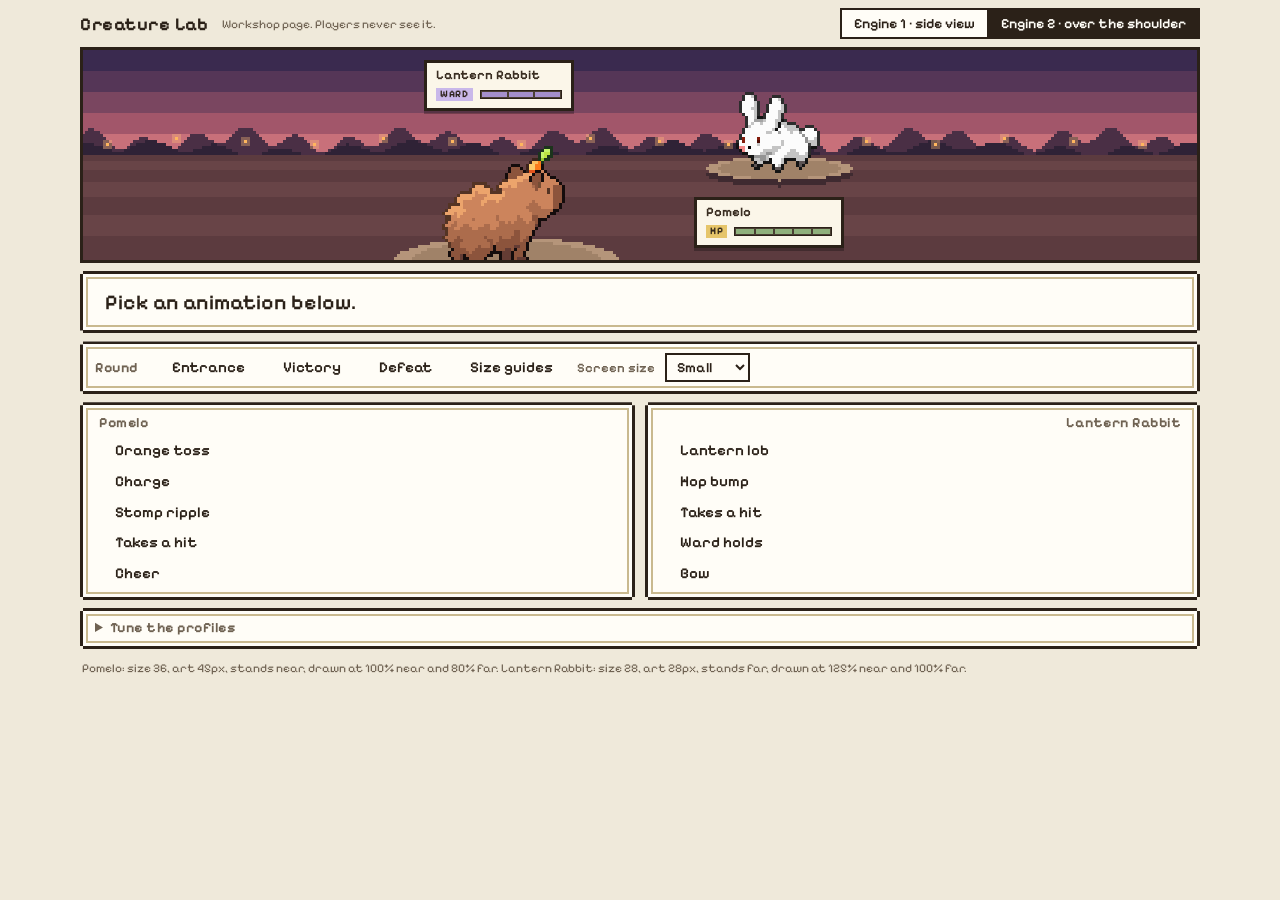
<file: lab.html>
<!DOCTYPE html>
<html lang="en">
<head>
<meta charset="utf-8" />
<meta name="viewport" content="width=device-width, initial-scale=1" />
<meta name="robots" content="noindex, nofollow" />
<title>Creature Lab · ScoreQuest</title>
<!-- A workshop page, not linked from the site: play every battle animation of every creature,
     in both engines, and tune a creature's size profile. Engine 1 = js/clash-arena.js (the live
     side-view fight). Engine 2 = js/battle2.js (over the shoulder), creatures from data/creatures.js. -->
<link rel="stylesheet" href="css/clash.css?v=b20261119p" />
<link rel="stylesheet" href="css/battle2.css?v=b20261119p" />
<style>
@font-face { font-family: 'Pixelify Sans'; font-weight: 400; font-display: swap; src: url('assets/fonts/pixelify-sans-latin-400-normal.woff2') format('woff2'); }
@font-face { font-family: 'Pixelify Sans'; font-weight: 600; font-display: swap; src: url('assets/fonts/pixelify-sans-latin-600-normal.woff2') format('woff2'); }
@font-face { font-family: 'Pixelify Sans'; font-weight: 700; font-display: swap; src: url('assets/fonts/pixelify-sans-latin-700-normal.woff2') format('woff2'); }
* { box-sizing: border-box; }
.lab { --rim: #c9b98f; margin: 0; background: var(--bg); color: var(--ink); font: 16px/1.5 var(--serif); padding: 8px 16px 20px; }
@media (prefers-color-scheme: dark) { .lab:not([data-theme="light"]) { --rim: #5a4f3c; } }
.wrap { max-width: 1120px; margin: 0 auto; display: flex; flex-direction: column; gap: 8px; }
.head { display: flex; flex-wrap: wrap; align-items: center; gap: 8px 14px; font-family: var(--pixel); }
.head h1 { font: 700 18px var(--pixel); margin: 0; letter-spacing: .5px; }
.head small { color: var(--muted); font-size: 12px; }
.seg { display: flex; margin-left: auto; border: 2px solid var(--frame); }
.seg button { font: 600 14px var(--pixel); padding: 5px 12px; background: var(--card); color: var(--ink); border: 0; cursor: pointer; }
.seg button + button { border-left: 2px solid var(--frame); }
.seg button[aria-pressed="true"] { background: var(--ink); color: var(--card); }
.view { display: flex; flex-direction: column; gap: 8px; }
.view[hidden] { display: none; }
/* the battle stays pinned to the top, so the creatures are always in view */
.lab .b2-scene, .lab .lay.stage .screen.wide { position: sticky; top: 0; z-index: 3; }
.lab .lay.stage { padding: 0; gap: 8px; }
.lab .lay.stage .screen.wide { width: 100%; margin: 0; }
.lab .lay.stage .plate.me .row { display: none; }

/* the framed box: dark frame, a gap, an inner rim, pixel-notched corners */
.box { position: relative; background: var(--card); border: 3px solid var(--frame);
  box-shadow: inset 0 0 0 3px var(--card), inset 0 0 0 5px var(--rim);
  clip-path: polygon(0 3px, 3px 3px, 3px 0, calc(100% - 3px) 0, calc(100% - 3px) 3px, 100% 3px, 100% calc(100% - 3px), calc(100% - 3px) calc(100% - 3px), calc(100% - 3px) 100%, 3px 100%, 3px calc(100% - 3px), 0 calc(100% - 3px)); }
.dialog { padding: 14px 22px 13px; }
.dialog .say { font: 600 clamp(15px, 2vw, 21px)/1.4 var(--pixel); margin: 0; min-height: 1.4em; }
.typing::after { content: ""; display: inline-block; width: .55em; height: 1em; margin-left: 3px; background: currentColor; vertical-align: -0.12em; animation: blink .5s steps(2) infinite; }
@keyframes blink { 50% { opacity: 0; } }
.pads { display: grid; grid-template-columns: minmax(0, 1fr) minmax(0, 1fr); gap: 8px 10px; }
.round { grid-column: 1 / -1; display: flex; flex-wrap: wrap; align-items: center; gap: 4px 6px; padding: 8px 12px; }
.round h2, .pad h2 { font: 700 14px var(--pixel); letter-spacing: .5px; margin: 0; color: var(--muted); }
.round h2 { margin-right: 6px; }
.round .an { width: auto; }
.round select { font: 600 14px var(--pixel); padding: 3px 6px; background: var(--card); color: var(--ink); border: 2px solid var(--frame); margin-left: 4px; }
.round label { font: 600 13px var(--pixel); color: var(--muted); margin-left: 8px; }
.pad { padding: 9px 10px 8px; display: flex; flex-direction: column; gap: 1px; }
.pad h2 { margin: 0 0 3px 6px; }
.pad.right h2 { text-align: right; margin: 0 6px 3px 0; }
.an { display: flex; align-items: center; gap: 5px; width: 100%; text-align: left; padding: 4px 8px 4px 4px; background: transparent; color: var(--ink);
  border: 2px solid transparent; font: 600 15px/1.25 var(--pixel); cursor: pointer; }
.an .cur { width: 11px; font-size: 12px; visibility: hidden; flex: none; }
.an:hover:not(:disabled) .cur, .an:focus-visible .cur { visibility: visible; animation: blink .8s steps(2) infinite; }
.an.on { background: var(--pick); border-color: var(--pick-line); } .an.on .cur { visibility: visible; animation: none; }
.an:disabled { cursor: default; color: var(--muted); } .an.on:disabled { color: var(--ink); }
.an:focus-visible, .seg button:focus-visible, .tune input:focus-visible, select:focus-visible { outline: 3px solid var(--pick-line); outline-offset: 2px; }
.note { font: 400 12px/1.5 var(--pixel); color: var(--muted); margin: 2px 2px 0; }

/* tuning: each creature's profile numbers, live */
.tune { grid-column: 1 / -1; padding: 8px 12px 10px; font-family: var(--pixel); }
.tune summary { font: 700 14px var(--pixel); color: var(--muted); letter-spacing: .5px; cursor: pointer; }
.tune .rows { display: grid; grid-template-columns: minmax(0, 1fr) minmax(0, 1fr); gap: 8px 18px; margin-top: 8px; }
.tune fieldset { border: 0; margin: 0; padding: 0; min-width: 0; display: flex; flex-wrap: wrap; align-items: center; gap: 5px 10px; }
.tune legend { font: 700 14px var(--pixel); padding: 0; margin-bottom: 4px; }
.tune label { font: 600 12px var(--pixel); color: var(--muted); display: flex; align-items: center; gap: 4px; }
.tune input { width: 58px; font: 600 14px var(--pixel); padding: 2px 4px; background: var(--card); color: var(--ink); border: 2px solid var(--line); }
.tune .copy { font: 600 13px var(--pixel); padding: 3px 9px; background: var(--ink); color: var(--card); border: 0; cursor: pointer; }
.tune textarea { width: 100%; grid-column: 1 / -1; font: 12px/1.4 ui-monospace, monospace; background: var(--card); color: var(--ink); border: 2px solid var(--line); padding: 6px; }
@media (max-width: 760px) { .tune .rows { grid-template-columns: 1fr; } }
@media (max-width: 560px) { .dialog { padding: 12px 14px; } .an { font-size: 14px; } .round { padding: 6px 8px; } }
</style>
</head>
<body class="sq-clash lab">
<div class="wrap">
  <div class="head">
    <h1>Creature Lab</h1><small>Workshop page. Players never see it.</small>
    <div class="seg" role="group" aria-label="Battle engine">
      <button type="button" id="eng1" aria-pressed="false">Engine 1 · side view</button>
      <button type="button" id="eng2" aria-pressed="true">Engine 2 · over the shoulder</button>
    </div>
  </div>

  <!-- ============ Engine 2: over the shoulder (js/battle2.js) ============ -->
  <div class="view" id="view2">
    <div id="scene2" aria-hidden="true"></div>
    <div class="box dialog" aria-live="polite"><p class="say" id="say2">Pick an animation below.</p></div>
    <div class="pads" id="pads2">
      <div class="box round"><h2>Round</h2><span id="round2"></span>
        <button class="an" type="button" id="guides" aria-pressed="false"><span class="cur">&#9654;</span>Size guides</button>
        <label for="zoom2">Screen size</label><select id="zoom2"><option value="3">Small</option><option value="4">Medium</option><option value="5">Large</option></select></div>
      <div class="box pad"><h2 id="nameNear">Pomelo</h2><div id="near2"></div></div>
      <div class="box pad right"><h2 id="nameFar">Lantern Rabbit</h2><div id="far2"></div></div>
      <details class="box tune" id="tune">
        <summary>Tune the profiles</summary>
        <div class="rows" id="tuneRows"></div>
      </details>
    </div>
    <p class="note" id="prof"></p>
  </div>

  <!-- ============ Engine 1: the live side-view fight (js/clash-arena.js) ============ -->
  <div class="view" id="view1" hidden>
    <div class="lay stage">
      <div class="screen wide" id="screen" data-wide>
        <canvas id="cx-cv" aria-hidden="true"></canvas>
        <div class="plate me"><div class="nm"><span>Pomelo</span></div></div>
        <div class="plate boss"><div class="nm"><span id="cx-boss"></span></div>
          <div class="row"><span class="lbl">WARD</span><span class="bar ward" id="cx-ward" role="img"></span></div></div>
      </div>
    </div>
    <div class="box dialog" aria-live="polite"><p class="say" id="cx-log">Pick an animation below.</p></div>
    <div class="pads" id="pads1">
      <div class="box round"><h2>Round</h2>
        <button class="an" type="button" data-e1="enter"><span class="cur">&#9654;</span>Entrance</button>
        <button class="an" type="button" data-e1="win"><span class="cur">&#9654;</span>Victory</button>
        <button class="an" type="button" data-e1="shrug"><span class="cur">&#9654;</span>Shake it off</button>
        <label for="critter1">Critter</label><select id="critter1"></select>
        <label for="biome1">Backdrop</label><select id="biome1"></select></div>
      <div class="box pad"><h2>Pomelo</h2><div id="near1"></div></div>
      <div class="box pad right"><h2 id="name1">Critter</h2><div id="far1"></div></div>
    </div>
    <p class="note">Engine 1 is what the game runs today: six critters from the Critter Clash set, three moves each. The game only uses the damage moves. The lab plays them all.</p>
  </div>
</div>

<script src="js/clash-arena.js?v=b20261119p"></script>
<script src="data/creatures.js?v=b20261119p"></script>
<script src="js/battle2.js?v=b20261119p"></script>
<script>
(function () {
  var $ = function (id) { return document.getElementById(id); };
  function btn(label, attrs) { var b = document.createElement('button'); b.type = 'button'; b.className = 'an'; b.innerHTML = '<span class="cur">&#9654;</span>'; b.appendChild(document.createTextNode(label));
    Object.keys(attrs || {}).forEach(function (k) { b.setAttribute(k, attrs[k]); }); return b; }

  /* ---------------- Engine 2 ---------------- */
  var typer = 0;
  function say(text) {   /* retro typing: a fixed 30ms tick and a block cursor */
    var el = $('say2'), n = 0, per = Math.max(1, Math.ceil(text.length / 34)); clearInterval(typer); el.textContent = ''; el.classList.add('typing');
    typer = setInterval(function () { n = Math.min(text.length, n + per); el.textContent = text.slice(0, n); if (n >= text.length) { clearInterval(typer); el.classList.remove('typing'); } }, 30);
  }
  var C = window.SQ_CREATURES, ids = Object.keys(C), q = new URLSearchParams(location.search);
  var pick = function (spot, want) { return want && C[want] ? want : ids.filter(function (k) { return C[k].spot === spot; })[0]; };
  var E2 = window.SQBattle2.mount($('scene2'), { near: pick('near', q.get('near')), far: pick('far', q.get('far')), say: say, onBusy: busy2, ver: '?v=b20261119p' });
  window.__SQ_LAB = { e2: E2 };
  var btns2 = [];
  function busy2(on, id) { btns2.forEach(function (b) { b.disabled = on; b.classList.toggle('on', on && b.dataset.a === id); }); }
  Object.keys(E2.acts).forEach(function (id) {
    var a = E2.acts[id], b = btn(a.label, { 'data-a': id }); b.onclick = function () { E2.play(id).then(function (ok) { if (ok) b.focus(); }); };
    btns2.push(b); (a.side === 'near' ? $('near2') : a.side === 'far' ? $('far2') : $('round2')).appendChild(b);
  });
  $('round2').style.display = 'contents';
  busy2(E2.busy());
  $('zoom2').onchange = function () { $('scene2').style.setProperty('--u', this.value + 'px'); E2.refresh(); };
  $('guides').onclick = function () { var on = this.getAttribute('aria-pressed') !== 'true'; E2.guides(on); this.classList.toggle('on', on); this.setAttribute('aria-pressed', on); };

  /* the profile readout and the tuning rows */
  var FIELDS = [['size', 'Size'], ['front', 'Nose reach'], ['mid', 'Centre'], ['head.x', 'Head x'], ['head.y', 'Head y'], ['launch.x', 'Launch x'], ['launch.y', 'Launch y']];
  function get(P, path) { return path.split('.').reduce(function (o, k) { return o[k]; }, P); }
  function set(P, path, v) { var ks = path.split('.'), o = P; while (ks.length > 1) o = o[ks.shift()]; o[ks[0]] = v; }
  function profileText(id) { var P = C[id];
    return "  '" + id + "': {\n    name: '" + P.name + "', dir: '" + P.dir + "', w: " + P.w + ", h: " + P.h + ", art: " + P.art + ", feet: " + P.feet + ", size: " + P.size + ", spot: '" + P.spot + "'" + (P.farArt ? ", farArt: " + P.farArt : "") + ",\n" +
      "    front: " + P.front + ", mid: " + P.mid + ", head: { x: " + P.head.x + ", y: " + P.head.y + " }, launch: { x: " + P.launch.x + ", y: " + P.launch.y + " }" + (P.carry ? ", carry: { x: " + P.carry.x + ", y: " + P.carry.y + " }" : "") + ",\n" +
      "    faces: " + (P.faces || 1) + ", article: " + !!P.article + ", alt: " + (P.alt ? "'" + P.alt + "'" : "null") + ", tint: '" + P.tint + "', breath: [" + P.breath.join(', ') + "],\n" +
      "    poses: [" + P.poses.map(function (k) { return "'" + k + "'"; }).join(', ') + "]\n  },"; }
  function readout() {
    $('prof').textContent = ['near', 'far'].map(function (side) { var f = E2.fighter(side), P = f.P;
      return P.name + ': size ' + P.size + ', art ' + P.art + 'px, stands ' + side + ', drawn at ' + Math.round(E2.scaleAt(side, 'near') * 100) + '% near and ' + Math.round(E2.scaleAt(side, 'far') * 100) + '% far'; }).join('.  ') + '.';
    $('nameNear').textContent = E2.fighter('near').P.name; $('nameFar').textContent = E2.fighter('far').P.name;
  }
  function tuneRows() {
    var host = $('tuneRows'); host.innerHTML = '';
    ['near', 'far'].forEach(function (side) {
      var id = ids.filter(function (k) { return C[k] === E2.fighter(side).P; })[0], P = C[id], fs = document.createElement('fieldset');
      var lg = document.createElement('legend'), sel = document.createElement('select'); sel.id = 'sel-' + side; sel.setAttribute('aria-label', (side === 'near' ? 'Near' : 'Far') + ' creature');
      ids.filter(function (k) { return C[k].spot === side; }).forEach(function (k) { var o = document.createElement('option'); o.value = k; o.textContent = C[k].name; o.selected = k === id; sel.appendChild(o); });
      sel.style.cssText = 'font: 700 14px var(--pixel); background: var(--card); color: var(--ink); border: 2px solid var(--frame); padding: 2px 4px;';
      sel.onchange = function () { E2.setFighter(side, sel.value).then(function () { readout(); tuneRows(); }); };
      lg.appendChild(sel); fs.appendChild(lg);
      FIELDS.forEach(function (f) { var lb = document.createElement('label'), inp = document.createElement('input'); inp.type = 'number'; inp.step = f[0] === 'front' ? '0.5' : '1'; inp.id = 'tn-' + side + '-' + f[0].replace('.', '-'); inp.value = get(P, f[0]);
        inp.oninput = function () { var v = parseFloat(inp.value); if (!isFinite(v) || (f[0] === 'size' && v <= 0)) return; set(P, f[0], v); E2.refresh(); readout(); };
        lb.appendChild(document.createTextNode(f[1])); lb.appendChild(inp); fs.appendChild(lb); });
      var cp = document.createElement('button'); cp.type = 'button'; cp.className = 'copy'; cp.textContent = 'Copy profile';
      cp.onclick = function () { var text = profileText(id), ta = $('tuneOut'); ta.hidden = false; ta.value = text;
        var done = function () { cp.textContent = 'Copied'; setTimeout(function () { cp.textContent = 'Copy profile'; }, 1400); };
        if (navigator.clipboard && navigator.clipboard.writeText) navigator.clipboard.writeText(text).then(done, function () { ta.focus(); ta.select(); }); else { ta.focus(); ta.select(); } };
      fs.appendChild(cp); host.appendChild(fs);
    });
    var ta = document.createElement('textarea'); ta.id = 'tuneOut'; ta.rows = 6; ta.readOnly = true; ta.hidden = true; ta.setAttribute('aria-label', 'Profile to paste into data/creatures.js'); host.appendChild(ta);
  }
  readout(); tuneRows();

  /* ---------------- Engine 1 ---------------- */
  var A = window.SQArena, started1 = false, btns1 = [];
  var BIOMES = [['lorewood', 'Lorewood'], ['storyforge', 'Story Forge'], ['inkreef', 'Ink Reef'], ['syntaxcitadel', 'Syntax Citadel'], ['mirrormines', 'Mirror Mines'], ['infinityisles', 'Infinity Isles'], ['datadocks', 'Data Docks'], ['prismpeaks', 'Prism Peaks']];
  BIOMES.forEach(function (b) { var o = document.createElement('option'); o.value = b[0]; o.textContent = b[1]; $('biome1').appendChild(o); });
  var roster = A.lab.roster();
  roster.filter(function (r) { return r.key !== 'capybara'; }).forEach(function (r) { var o = document.createElement('option'); o.value = r.key; o.textContent = r.name; $('critter1').appendChild(o); });
  $('critter1').value = 'rabbit';
  function run1(b, fn) { if (btns1.some(function (x) { return x.disabled; })) return; btns1.forEach(function (x) { x.disabled = true; x.classList.toggle('on', x === b); });
    Promise.resolve(fn()).then(function () { btns1.forEach(function (x) { x.disabled = false; x.classList.remove('on'); }); b.focus(); }); }
  function moves1() {
    var key = $('critter1').value, r = roster.filter(function (x) { return x.key === key; })[0], cap = roster.filter(function (x) { return x.key === 'capybara'; })[0];
    $('name1').textContent = r.name; $('near1').innerHTML = ''; $('far1').innerHTML = '';
    btns1 = [].slice.call(document.querySelectorAll('[data-e1]'));
    cap.moves.forEach(function (m, i) { var b = btn(m); b.onclick = function () { run1(b, function () { return A.lab.move(-1, i); }); }; $('near1').appendChild(b); btns1.push(b); });
    r.moves.forEach(function (m, i) { var b = btn(m); b.onclick = function () { run1(b, function () { return A.lab.move(1, i); }); }; $('far1').appendChild(b); btns1.push(b); });
  }
  function enter1() { return A.lab.set($('biome1').value, $('critter1').value); }
  [].forEach.call(document.querySelectorAll('[data-e1]'), function (b) { b.onclick = function () { var k = b.dataset.e1; run1(b, function () { return k === 'enter' ? enter1() : k === 'win' ? A.lab.win() : A.lab.shrug(); }); }; });
  $('critter1').onchange = function () { moves1(); enter1(); }; $('biome1').onchange = enter1;
  A.setMotion('full'); moves1();

  /* ---------------- the engine switch ---------------- */
  function show(n) {
    $('view1').hidden = n !== 1; $('view2').hidden = n !== 2;
    $('eng1').setAttribute('aria-pressed', n === 1); $('eng2').setAttribute('aria-pressed', n === 2);
    window.dispatchEvent(new Event('resize'));
    if (n === 1 && !started1) { started1 = true; A.ready.then(enter1); }
    try { history.replaceState(null, '', n === 1 ? '#engine1' : '#engine2'); } catch (e) {}
  }
  $('eng1').onclick = function () { show(1); }; $('eng2').onclick = function () { show(2); };
  if (location.hash === '#engine1') show(1);
})();
</script>
</body>
</html>
</file>
<file: css/clash.css>
/* ScoreQuest: the Critter Clash question card and battle screen. Loaded by
   clash.html and realm.html (the waypoint overlay). Tokens come from the page
   (--bg, --card, --ink, --muted, --line, --frame, --edge, --shadow, --pixel,
   --serif, --sans, --good*, --warn*, --pick*, --ward*, --hp*). The .sq-clash block below
   carries the same tokens for the overlay, scoped so the host page keeps its own. */
.sq-clash {
  --bg: #efe9da; --card: #fffdf7; --ink: #2b2118; --muted: #6f6252; --line: #d9cfba;
  /* calm feedback: sage for right, clay for wrong, butter for picked */
  --good: #4f7a55; --good-soft: #e7eee2; --good-line: #9bb79c;
  --warn: #9a6232; --warn-soft: #f5ebdf; --warn-line: #d2ad86;
  --pick: #f6efd6; --pick-line: #c9b27a;
  --ward: #a48fcb; --ward-low: #d2a96a; --hp: #8fb07c; --hp-low: #d2a96a; --frame: #2b2118;
  --shadow: 4px 4px 0 rgba(43, 33, 24, .13); --edge: 2px solid rgba(43, 33, 24, .78);
  --serif: "Iowan Old Style", "Palatino Linotype", Palatino, Georgia, serif;
  --sans: -apple-system, BlinkMacSystemFont, "Segoe UI", Inter, Roboto, sans-serif;
  --pixel: "Pixelify Sans", ui-monospace, "Courier New", monospace;
}
@media (prefers-color-scheme: dark) {
  .sq-clash:not([data-theme="light"]) {
    --bg: #16130f; --card: #211d18; --ink: #efe6d4; --muted: #a99a83; --line: #3a332a;
    --good: #9cc69f; --good-soft: #1f2b20; --good-line: #4f7a55;
    --warn: #e0b07e; --warn-soft: #2e241a; --warn-line: #7a5634;
    --pick: #2f2a1a; --pick-line: #7d6c3e; --frame: #0c0a08;
    --shadow: 4px 4px 0 rgba(0, 0, 0, .35); --edge: 2px solid rgba(239, 230, 212, .28);
  }
}
.sq-clash[data-theme="dark"] {
  --bg: #16130f; --card: #211d18; --ink: #efe6d4; --muted: #a99a83; --line: #3a332a;
  --good: #9cc69f; --good-soft: #1f2b20; --good-line: #4f7a55;
  --warn: #e0b07e; --warn-soft: #2e241a; --warn-line: #7a5634;
  --pick: #2f2a1a; --pick-line: #7d6c3e; --frame: #0c0a08;
    --shadow: 4px 4px 0 rgba(0, 0, 0, .35); --edge: 2px solid rgba(239, 230, 212, .28);
}
.sq-clash { --fig-ink: var(--ink); --fig-grid: var(--line); --fig-bg: var(--card); --fig-fill-1: #c4c4c4; --fig-fill-2: #5a5a5a; color: var(--ink); font: 15px/1.5 var(--sans); }
.screen { position: relative; border: 3px solid var(--frame); border-radius: 4px; overflow: hidden; background: #000; line-height: 0; box-shadow: var(--shadow); aspect-ratio: 4 / 3; }
.screen canvas { display: block; width: 100%; height: 100%; image-rendering: pixelated; image-rendering: crisp-edges; }
/* Pokemon-style name plates, each above its own critter */
.plate { position: absolute; top: 12px; width: calc(50% - 18px); line-height: 1.15; color: #3a2e22; background: rgba(251, 246, 233, .9); border: 2px solid rgba(43, 33, 24, .55); border-radius: 4px; box-shadow: 0 2px 0 rgba(0, 0, 0, .12); font-family: var(--pixel); padding: 5px 8px 7px; }
.plate.me { left: 10px; }
.plate.boss { right: 10px; }
.plate .nm { display: flex; align-items: center; gap: 6px; font-weight: 700; font-size: clamp(13px, 1.25vw, 18px); white-space: nowrap; overflow: hidden; }
.plate .nm span { overflow: hidden; text-overflow: ellipsis; }
.plate .nm svg { flex-shrink: 0; }
.plate .row { display: flex; align-items: center; gap: 6px; margin-top: 5px; }
.plate .lbl { font: 700 10px var(--pixel); color: #8a7a64; letter-spacing: .6px; min-width: 2.6em; }
.bar { flex: 1; display: flex; height: clamp(8px, .7vw, 11px); border: 1px solid rgba(43, 33, 24, .35); background: #ebe3cf; border-radius: 3px; overflow: hidden; gap: 1px; padding: 1px; }
.bar i { flex: 1; background: transparent; border-radius: 1px; transition: background .35s steps(3); }
.ward i.on { background: var(--ward); }
.ward.low i.on { background: var(--ward-low); }
.hp i.on { background: var(--hp); }
.hp.low i.on { background: var(--hp-low); }
.hp.rest { animation: rest .5s steps(2) 3; }
@keyframes rest { 50% { opacity: .25; } }
.log { font: 600 15px/1.35 var(--pixel); min-height: 1.4em; margin: -4px 2px 0; }

/* focus status: the fight as two quiet bars, shown only in focus mode */
.mini { display: none; background: var(--card); border: var(--edge); box-shadow: var(--shadow); padding: 10px 12px; font: 700 13px var(--pixel); gap: 8px; }
.mini .row { display: flex; align-items: center; gap: 8px; }
.mini .row span:first-child { width: 120px; flex-shrink: 0; white-space: nowrap; overflow: hidden; text-overflow: ellipsis; }
.mini .bar { height: 9px; }

.whybox { background: var(--card); border: var(--edge); box-shadow: var(--shadow); padding: 14px 16px 16px; }
.whybox h3 { font: 700 13px var(--pixel); margin: 0 0 8px; color: var(--muted); letter-spacing: .3px; }
.whybox[hidden] { display: none; }
.verdict { font: 700 14px var(--pixel); margin: 0 0 6px; }
.verdict.won { color: var(--good); } .verdict.missed { color: var(--warn); }
.slip { margin: 0 0 6px; color: var(--muted); font-size: 13px; }
.whybox .body { font: 15px/1.6 var(--serif); }
.whybox .body p { margin: 0 0 8px; }

.card { background: var(--card); border: var(--edge); box-shadow: var(--shadow); padding: 24px 28px 28px; min-width: 0; }
.passage { font: 18px/1.75 var(--serif); }
.passage p { margin: 0 0 14px; }
.passage ul { padding-left: 1.2em; }
.passage .intro { font: 13px var(--sans); color: var(--muted); }
.passage .partlabel { font: 700 13px var(--pixel); color: var(--muted); margin: 16px 0 6px; }

.passage + .qbox { margin-top: 20px; padding-top: 18px; border-top: 2px dashed var(--line); }
.qmeta { font: 600 12px var(--pixel); color: var(--muted); margin-bottom: 6px; letter-spacing: .3px; }
.qsrc { display: inline-block; margin-left: 0; padding: 1px 7px; border: 1px solid var(--line); border-radius: 3px; font: 600 11px var(--pixel); color: var(--muted); background: var(--bg); vertical-align: middle; }
.qsrc.official { border-color: var(--pick-line); background: var(--pick); color: var(--ink); }
.stem { font: 18px/1.6 var(--serif); margin: 0 0 16px; }

.choices { list-style: none; margin: 0; padding: 0; display: grid; gap: 7px; }
.choices button { width: 100%; display: flex; gap: 12px; align-items: flex-start; text-align: left; padding: 10px 14px; border: 2px solid var(--line); border-radius: 8px; background: var(--card); font: 16px/1.5 var(--serif); }
.choices button:hover:not(:disabled) { border-color: var(--muted); }
.choices .k { font: 700 12px/1 var(--pixel); width: 22px; height: 22px; border: 2px solid var(--muted); border-radius: 50%; display: grid; place-items: center; flex-shrink: 0; margin-top: 2px; }
.choices button.picked { border-color: var(--pick-line); background: var(--pick); }
.choices button.picked .k { border-color: var(--ink); }
.choices button.correct { border-color: var(--good-line); background: var(--good-soft); }
.choices button.correct .k { border-color: var(--good); color: var(--good); }
.choices button.wrong { border-color: var(--warn-line); background: var(--warn-soft); }
.choices button.wrong .k { border-color: var(--warn); color: var(--warn); }
.choices button:disabled { cursor: default; }
.spr { display: grid; gap: 6px; max-width: 360px; }
.spr label { font: 700 13px var(--pixel); color: var(--muted); }
.spr input { font: 18px var(--serif); padding: 6px 10px; border: 2px solid var(--line); border-radius: 8px; background: var(--bg); color: var(--ink); width: 160px; }
.spr .hint { color: var(--muted); font-size: 12px; margin: 0; }
.acts { display: flex; align-items: center; gap: 10px; margin-top: 14px; flex-wrap: wrap; }
.btn { font: 700 15px var(--pixel); padding: 8px 18px; border: var(--edge); background: var(--card); color: var(--ink); box-shadow: 3px 3px 0 rgba(43, 33, 24, .14); }
.btn.main { background: var(--ink); color: var(--card); }
.btn:disabled { opacity: .35; cursor: not-allowed; box-shadow: none; }
.btn:active:not(:disabled) { transform: translate(2px, 2px); box-shadow: none; }
.msg { color: var(--warn); font-size: 13px; margin: 8px 0 0; min-height: 1em; }
table.data { border-collapse: collapse; margin: 6px 0 18px; font-size: 14px; }
table.data caption { font-weight: 650; padding-bottom: 4px; }
table.data th, table.data td { border: 1px solid var(--line); padding: 5px 10px; text-align: center; }
table.data th { background: var(--bg); }
figure { margin: 0 0 18px; }
.fig-built { background: var(--card); border: 1px solid var(--line); border-radius: 8px; padding: 8px; max-width: 560px; }
.fig-built svg { display: block; margin: 0 auto; max-width: 100%; height: auto; }
.choices .fig-built { border: 0; padding: 0; background: transparent; }
.empty { padding: 40px; text-align: center; color: var(--muted); }


/* ---------- the stage layout (overlay + clash.html) ----------
   The fight runs edge to edge across the top of the window: the critters hold the middle
   and the biome backdrop is painted out to both sides (the arena sizes itself from the
   box's height, data-wide). The question sits centred beneath it, answers in a 2x2 grid,
   explanation under that; a passage of ordinary length fits a laptop window unscrolled. */
.lay.stage { display: grid; grid-template-columns: 1fr; gap: 6px; align-items: start; padding: 0 0 16px; }
.lay.stage { --strip: clamp(185px, 24vh, 225px); --slim: 140px; --bar: 52px; --sx: 4px; }
/* the strip is sticky with a NEGATIVE top: scrolling slides most of it under the top bar
   and parks the bottom --slim px (ground, critters, plates) in view while the question
   scrolls beneath; no layout height changes, so the reading position never jumps */
.lay.stage .screen.wide { aspect-ratio: auto; height: var(--strip); width: min(1120px, calc(100% - 32px)); margin: 10px auto 0; border-radius: 0;
  position: sticky; top: calc(var(--bar) + var(--slim) - var(--strip)); z-index: 3; }
.lay.stage .screen.wide canvas { position: absolute; left: 0; bottom: 0; width: 100%; height: auto; }
/* plates in the top corners, Pomelo's left and the boss's right, clear of the fight */
.lay.stage .plate { width: min(230px, calc(50% - 24px)); top: 12px; }
.lay.stage .plate.me { left: 14px; }
.lay.stage .plate.boss { right: 14px; left: auto; }
.lay.stage .log { text-align: center; margin: 0; padding: 0 16px; }
.lay.stage .card, .lay.stage .mini { width: min(1120px, calc(100% - 32px)); margin: 0 auto; }
/* the card keeps a set height: it fills what the window has left under the strip, so a
   short math question gets the same box as a passage question; the words sit at the top
   and Check rests on the floor (Magnolia: a short box looked wrong) */
.lay.stage .card { padding: 20px 44px 18px; display: flex; flex-direction: column; justify-content: flex-start;
  min-height: max(360px, calc(100vh - var(--bar) - var(--strip) - var(--below, 96px))); }
/* a short question floats in the middle of the box with generous air above and below;
   a long one fills it from the top as before (safe center falls back to flex-start) */
.lay.stage .card > .answers { display: flex; flex-direction: column; flex: 0 0 auto; }
.lay.stage .card > .answers > .acts { padding-top: 0; margin-top: 12px; }   /* Magnolia: 12px from the choices to Check */
.lay.stage .card .msg { margin: 4px 0 0; min-height: 0; }
.lay.stage .card .msg:empty { display: none; }
.lay.stage .card > .qbox:first-child, .lay.stage .card > .read-grid:first-child { margin-top: 0; }
.lay.stage .choices { margin-top: 6px; }
@media (max-width: 720px) { .lay.stage .card { padding: 20px 18px; } }
/* tight: when the page would scroll, SQCard.fit() pulls the air out first (padding, line
   height, gaps, a shorter strip) and only what still does not fit scrolls */
.lay.stage.is-tight { gap: 4px; padding-bottom: 8px; }
.lay.stage.is-tight .card { padding: 10px 32px 10px; }
.lay.stage.is-tight .passage { line-height: 1.42; }
.lay.stage.is-tight .passage p { margin: 0 0 6px; }
.lay.stage.is-tight .passage + .qbox { margin-top: 6px; padding-top: 6px; }
.lay.stage.is-tight .stem { margin-bottom: 6px; line-height: 1.35; }
.lay.stage.is-tight .choices { gap: 6px; margin-top: 2px; }
.lay.stage.is-tight .choices button { padding: 6px 10px; line-height: 1.3; }
.lay.stage.is-tight .card > .answers > .acts { margin-top: 4px; }
.lay.stage.is-tight .card .whybox { margin-top: 6px; }
.lay.stage.is-tight .recap { padding: 6px 12px; }
.lay.stage.is-tight .read-grid { gap: 8px 20px; }
.lay.stage .passage { font-size: 17px; line-height: 1.5; }
.lay.stage .passage p { margin: 0 0 10px; }
.lay.stage .passage + .qbox { margin-top: 10px; padding-top: 10px; }
.lay.stage .stem { font-size: 18px; line-height: 1.45; margin-bottom: 10px; }
.lay.stage .choices { grid-template-columns: repeat(2, minmax(0, 1fr)); gap: 8px; }
.lay.stage .choices button { height: 100%; padding: 8px 12px; font-size: 16px; line-height: 1.35; }
.lay.stage .acts { margin-top: 8px; }
/* the question card never moves under the mouse (style.css gives index cards a hover lift) */
.lay.stage .card, .lay.stage .card:hover { transform: none; transition: none; }

/* arrival: the stage rises in on load, and a fresh card fades its parts in with a small
   stagger while the stem types out (SQCard.enter). transform + opacity only, so the page
   stays light; all of it is off under reduced motion / sq_motion off */
@keyframes sq-rise { from { opacity: 0; transform: translateY(10px); } to { opacity: 1; transform: none; } }
@keyframes sq-fade { from { opacity: 0; } to { opacity: 1; } }
@keyframes sq-wipe { from { clip-path: inset(0 100% 0 0); } to { clip-path: inset(0 0 0 0); } }
@keyframes sq-caret { 0%, 100% { border-color: transparent; } 50% { border-color: var(--ink); } }
.lay.stage > .screen.wide { animation: sq-rise .45s ease-out both; }
.lay.stage > .log { animation: sq-fade .5s ease-out .15s both; }
.lay.stage > .card { animation: sq-rise .45s ease-out .1s both; }
.card { --q-at: 0ms; --a-at: 600ms; }
.card.is-entering .passage, .card.is-entering .read-vis { animation: sq-fade .5s ease-out both; }
.card.is-entering .qbox { animation: sq-fade .3s ease-out var(--q-at) both; }
.card.is-entering .choices li { animation: sq-rise .4s ease-out both; }
.card.is-entering .choices li:nth-child(1) { animation-delay: calc(var(--a-at) + .05s); }
.card.is-entering .choices li:nth-child(2) { animation-delay: calc(var(--a-at) + .15s); }
.card.is-entering .choices li:nth-child(3) { animation-delay: calc(var(--a-at) + .25s); }
.card.is-entering .choices li:nth-child(4) { animation-delay: calc(var(--a-at) + .35s); }
.card.is-entering .spr, .card.is-entering .acts { animation: sq-fade .4s ease-out calc(var(--a-at) + .4s) both; }
/* the RPG block cursor */
.is-typing::after { content: ''; display: inline-block; width: .5em; height: .95em; margin-left: 3px; vertical-align: -0.12em; background: var(--ink); animation: sq-cursor .5s steps(1) infinite; }
@keyframes sq-cursor { 0%, 100% { opacity: 1; } 50% { opacity: 0; } }
.stem.is-wipe { animation: sq-wipe .6s steps(24, end) var(--q-at) both; }
/* the reveal: the recap drops in, the explanation follows */
.card.is-reviewed .recap { animation: sq-rise .35s ease-out both; }
.card.is-reviewed .whybox { animation: sq-fade .5s ease-out .2s both; }
@media (prefers-reduced-motion: reduce) {
  .lay.stage > .screen.wide, .lay.stage > .log, .lay.stage > .card, .card.is-entering .passage, .card.is-entering .read-vis, .card.is-entering .qmeta,
  .card.is-entering .choices li, .card.is-entering .spr, .card.is-entering .acts, .stem.is-wipe, .card.is-entering .qbox,
  .card.is-reviewed .recap, .card.is-reviewed .whybox { animation: none; }
}

/* report a problem (clash.html loads only this sheet; style.css carries the same for practice) */
.qflag { margin-left: 8px; padding: 0 6px; border: 1px solid transparent; background: none; color: var(--muted); opacity: 0.6; font-size: 13px; line-height: 20px; cursor: pointer; vertical-align: middle; border-radius: 3px; }
.qflag:hover, .qflag:focus-visible, .qflag.is-open { opacity: 1; border-color: var(--line); color: var(--ink); outline: none; }
.qflag.is-sent { opacity: 1; color: var(--good); }
.qreport { margin: 6px 0 12px; padding: 10px 12px; border: var(--edge); background: var(--bg); font: 14px/1.4 var(--serif); color: var(--ink); }
.qreport-lead { margin: 0 0 8px; }
.qreport-done { margin: 0; color: var(--good); font-weight: 700; }
.qreport-reasons { display: flex; flex-wrap: wrap; gap: 6px 14px; margin-bottom: 8px; }
.qreport-reasons label { display: inline-flex; align-items: center; gap: 5px; cursor: pointer; }
.qreport-row { display: flex; gap: 8px; align-items: center; flex-wrap: wrap; }
.qreport-row input[type=text] { flex: 1 1 220px; min-width: 0; padding: 7px 9px; border: var(--edge); background: var(--card); color: var(--ink); font: inherit; }
.qreport-row .btn { padding: 7px 14px; font-size: 13px; }
.qreport-row .btn.ghost { background: none; box-shadow: none; }

/* after Check the grid folds into a one-line recap and the explanation takes its place */
.card.is-reviewed .choices, .card.is-reviewed .spr { display: none; }
.card.is-reviewed.show-choices .choices { display: grid; margin-top: 10px; }
.card .whybox { border: 0; box-shadow: none; background: transparent; padding: 0; margin-top: 10px; }
.card .whybox .body { font: 16px/1.6 var(--serif); }
.recap { display: flex; flex-wrap: wrap; align-items: center; gap: 8px 18px; padding: 10px 14px; border: var(--edge); background: var(--bg); font: 15px/1.4 var(--serif); }
.recap .pick { display: inline-flex; align-items: center; gap: 8px; }
.recap .lbl { font: 700 11px var(--pixel); color: var(--muted); letter-spacing: .3px; text-transform: uppercase; }
.recap .k { display: inline-flex; align-items: center; justify-content: center; min-width: 26px; height: 26px; padding: 0 7px; border-radius: 50%; border: 2px solid currentColor; font: 700 12px var(--pixel); }
.recap .k.wide { border-radius: 8px; }
.recap .good { color: var(--good); } .recap .bad { color: var(--warn); }
.recap .keytext { color: var(--ink); }
.recap .linkish { margin-left: auto; background: none; border: 0; padding: 0; color: var(--muted); font: 700 12px var(--pixel); cursor: pointer; text-decoration: underline; text-underline-offset: 3px; }
.recap .linkish:hover { color: var(--ink); }
/* tables and figures beside the text (SQCard.sideVisuals), answers span below */
.lay.stage .read-grid { display: grid; grid-template-columns: minmax(0, 1fr) minmax(260px, 42%); gap: 12px 28px; align-items: start; }
.lay.stage .read-vis { display: grid; gap: 12px; justify-items: center; padding-top: 4px; }
.lay.stage .read-vis table.data { margin: 0; width: 100%; }
.lay.stage .read-vis .fig-built { max-width: 100%; }
.lay.stage table.data { font-size: 13.5px; }
.lay.stage table.data th, .lay.stage table.data td { padding: 4px 8px; }
@media (max-width: 960px) {
  .lay.stage .read-grid { grid-template-columns: 1fr; }
}
@media (max-width: 720px) {
  .lay.stage .choices { grid-template-columns: 1fr; }
  .lay.stage { --strip: clamp(170px, 28vh, 240px); --slim: 110px; }
  .lay.stage .screen.wide { width: 100%; margin-top: 0; }
}

/* ---------- the waypoint overlay on realm.html ---------- */
.sq-overlay { position: fixed; inset: 0; z-index: 60; background: var(--bg); overflow-y: auto; display: none; }
.sq-overlay.is-open { display: block; }
.sq-overlay .ov-top { display: flex; align-items: center; gap: 12px; padding: 10px 24px; border-bottom: var(--edge); background: var(--card); position: sticky; top: 0; z-index: 5; }
.sq-overlay .ov-top h2 { font: 700 18px/1 var(--pixel); margin: 0; }
.sq-overlay .ov-top .sub { font: 600 13px var(--pixel); color: var(--muted); }
.sq-overlay .ov-top .spacer { flex: 1; }
.sq-overlay .ov-top .tbtn { font: 700 13px var(--pixel); background: var(--card); color: var(--ink); border: var(--edge); padding: 5px 10px; box-shadow: 2px 2px 0 rgba(43, 33, 24, .13); cursor: pointer; }
.sq-overlay .ov-dots { display: flex; gap: 6px; }
.sq-overlay .ov-dots i { width: 12px; height: 12px; border: 2px solid var(--frame); background: var(--card); display: block; }
.sq-overlay .ov-dots i.won { background: var(--good-soft); border-color: var(--good); }
.sq-overlay .ov-dots i.missed { background: var(--warn-soft); border-color: var(--warn); }
.sq-overlay .ov-dots i.cur { outline: 2px solid var(--frame); outline-offset: 2px; }
.sq-overlay .lay { padding: 16px 24px 40px; display: grid; grid-template-columns: minmax(300px, 38%) 1fr; gap: 24px; align-items: start; }
.sq-overlay .left { display: grid; gap: 14px; }
.sq-overlay .whybox[hidden] { display: none; }
.sq-overlay .msg { color: var(--warn); font-size: 13px; margin: 8px 0 0; min-height: 1em; }
.sq-overlay .round-end { background: var(--card); border: var(--edge); box-shadow: var(--shadow); padding: 22px 26px; max-width: 560px; margin: 40px auto; text-align: center; }
.sq-overlay .round-end h3 { font: 700 22px var(--pixel); margin: 0 0 8px; }
.sq-overlay .round-end p { margin: 0 0 14px; }
.sq-overlay .round-end .acts { justify-content: center; }
/* lesson scroll */
.sq-overlay .lesson { max-width: 760px; margin: 20px auto 40px; padding: 0 24px; }
.sq-overlay .scroll { background: var(--card); border: var(--edge); box-shadow: var(--shadow); padding: 28px 34px; font: 17px/1.7 var(--serif); }
.sq-overlay .scroll h3 { font: 700 22px var(--pixel); margin: 0 0 6px; }
.sq-overlay .scroll .kicker { font: 600 12px var(--pixel); color: var(--muted); letter-spacing: .3px; margin-bottom: 14px; }
.sq-overlay .scroll h4 { font: 700 13px var(--pixel); color: var(--muted); margin: 22px 0 8px; letter-spacing: .3px; }
.sq-overlay .scroll ol { padding-left: 1.3em; }
.sq-overlay .scroll li { margin: 0 0 10px; }
.sq-overlay .scroll .ex { background: var(--bg); border-left: 3px solid var(--line); padding: 10px 14px; margin: 6px 0 0; }
.sq-overlay .scroll .ex p { margin: 0 0 8px; }
.sq-overlay .scroll .ex .ans { font-weight: 600; }
.sq-overlay .checks { margin-top: 18px; }
.sq-overlay .check { margin-bottom: 14px; }
.sq-overlay .check p { margin: 0 0 6px; font-weight: 600; }
.sq-overlay .check .opts { display: grid; gap: 6px; }
.sq-overlay .check button { text-align: left; font: 15px/1.4 var(--serif); padding: 8px 12px; border: 2px solid var(--line); border-radius: 8px; background: var(--card); color: var(--ink); cursor: pointer; }
.sq-overlay .check button.correct { border-color: var(--good-line); background: var(--good-soft); }
.sq-overlay .check button.wrong { border-color: var(--warn-line); background: var(--warn-soft); }
.sq-overlay .lay.stage { grid-template-columns: 1fr; padding: 0 0 36px; gap: 10px; }
@media (max-width: 860px) {
  .sq-overlay .lay:not(.stage) { grid-template-columns: 1fr; padding: 12px 16px 32px; }
  .sq-overlay .left { order: 2; }
  .sq-overlay .lay:not(.stage) .card { order: 1; }
  .sq-overlay .lay:not(.stage) .screen { max-width: 440px; width: 100%; margin: 0 auto; }
}
/* the host page (realm.html) styles buttons globally; the card's own rules win inside the overlay */
.sq-overlay .choices button, .sq-overlay .choices button span { color: var(--ink); text-shadow: none; letter-spacing: 0; text-transform: none; }
.sq-overlay .choices button .k { color: var(--muted); }
.sq-overlay .choices button.correct .k { color: var(--good); }
.sq-overlay .choices button.wrong .k { color: var(--warn); }
.sq-overlay .btn, .sq-overlay .tbtn { text-shadow: none; text-transform: none; letter-spacing: 0; border-radius: 0; }
.sq-overlay .btn.main { color: var(--card); }
</file>
<file: css/battle2.css>
/* ScoreQuest: battle Engine 2 (js/battle2.js), the over-the-shoulder battle screen.
   Everything is sized in --u, one scene pixel, so the canvas, the plates and the frame
   scale together. The engine builds the canvas and the two plates inside .b2-scene. */
/* --u: 3px (Nov 19, Magnolia: at 5px the creatures and the frame read too big and tall). The frame is the
   same height as Engine 1's strip; a bigger --u grows it to the 60 scene pixels the fight needs. */
.b2-scene { --u: 3px; --b2-ward: #a48fcb; --b2-hp: #8fb07c; --b2-low: #d2a96a;
  position: relative; height: max(clamp(185px, 24vh, 225px), calc(var(--u) * 60)); border: 3px solid var(--frame, #2b2118); overflow: hidden; background: #3a2a4f; }
.b2-scene canvas { position: absolute; bottom: 0; left: 50%; max-width: none; image-rendering: pixelated; image-rendering: crisp-edges; }
/* name plates sit diagonally opposite their fighters: the foe's top left, the player's bottom right */
.b2-plate { position: absolute; left: 50%; width: clamp(150px, calc(var(--u) * 46), 230px); background: #fbf6e9; color: #3a2e22;
  border: 3px solid #2b2118; padding: 5px 9px 7px; font-family: var(--pixel, "Pixelify Sans", ui-monospace, monospace); line-height: 1.15; box-shadow: 0 3px 0 rgba(0, 0, 0, .28); }
.b2-plate.p-foe { top: 10px; margin-left: calc(var(--u) * -72); animation: b2-plate-l .45s steps(6) .35s both; }
.b2-plate.p-me { bottom: 12px; margin-left: calc(var(--u) * 18); animation: b2-plate-r .45s steps(6) .5s both; }
.b2-plate.p-foe.jolt, .b2-plate.p-me.jolt { animation: b2-jolt .35s steps(5); }
@keyframes b2-jolt { 20% { transform: translate(-3px, 1px); } 40% { transform: translate(3px, -1px); } 60% { transform: translate(-2px, 0); } 80% { transform: translate(2px, 0); } }
@keyframes b2-plate-l { from { transform: translateX(-140%); } }
@keyframes b2-plate-r { from { transform: translateX(140%); } }
.b2-plate .nm { font-weight: 700; font-size: clamp(13px, calc(var(--u) * 3.4), 17px); white-space: nowrap; overflow: hidden; text-overflow: ellipsis; }
.b2-plate .row { display: flex; align-items: center; gap: 7px; margin-top: 5px; }
.b2-plate .lbl { font-weight: 700; font-size: 10px; letter-spacing: .7px; color: #2b2118; background: #e6c56a; padding: 1px 4px; }
.b2-plate.p-foe .lbl { background: #c9b8ea; }
.b2-bar { flex: 1; display: flex; gap: 2px; height: clamp(9px, calc(var(--u) * 2), 11px); padding: 1px; background: #4a3f33; border: 1px solid #2b2118; }
.b2-bar i { flex: 1; background: #d8cfbb; transition: background .3s steps(3); }
.b2-bar.ward i.on { background: var(--b2-ward); } .b2-bar.hp i.on { background: var(--b2-hp); } .b2-bar.low i.on { background: var(--b2-low); }
.b2-bar i.pop { animation: b2-pop .45s steps(4); }
.b2-bar i.fill { animation: b2-fill .3s steps(3); }
@keyframes b2-pop { 0%, 50% { background: #fff; transform: scaleY(1.9); } 25% { background: #fff; transform: scaleY(1); } }
@keyframes b2-fill { from { background: #fff; transform: scaleY(1.8); } }
@media (max-width: 560px) {
  .b2-plate { padding: 4px 7px 6px; border-width: 2px; }
  .b2-plate.p-foe { left: 6px; margin-left: 0; top: 6px; } .b2-plate.p-me { left: auto; right: 6px; margin-left: 0; bottom: 6px; }
}
</file>
